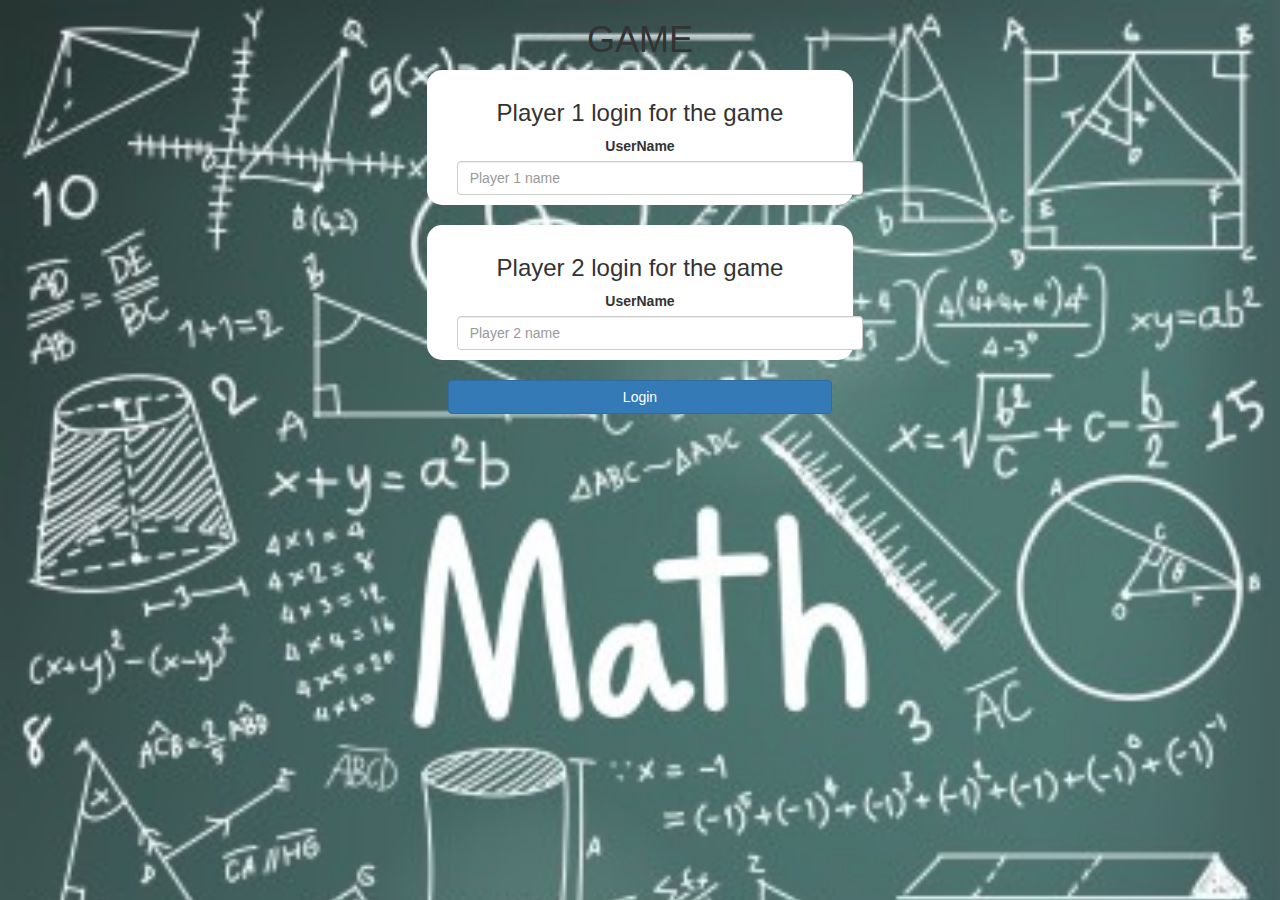
<file: index.html>
<!DOCTYPE html>
<html>
<head>
	<title>Math Quiz</title>

<meta name="viewport" content="width=device-width, initial-scale=1">
<link rel="stylesheet" href="https://maxcdn.bootstrapcdn.com/bootstrap/3.4.0/css/bootstrap.min.css">
<script src="https://ajax.googleapis.com/ajax/libs/jquery/3.4.1/jquery.min.js"></script>
<script src="https://maxcdn.bootstrapcdn.com/bootstrap/3.4.0/js/bootstrap.min.js"></script>

<link rel="stylesheet" type="text/css" href="game.css">

<script src="game_login.js"></script>
</head>
<body background="back.jpg">
 <center>
	 <h1>GAME</h1>
	 <div class="col-lg-4 col-sm-8 col-xs-11 login_div1">
		 <h3>Player 1 login for the game</h3>
		 <label>UserName</label>
		 <input type="text" id="player1_name" class="form-control" placeholder="Player 1 name">
		 <br>
	 </div>
	 <br>
	 <div class="col-lg-4 col-sm-8 col-xs-11 login_div2">
		<h3>Player 2 login for the game</h3>
		<label>UserName</label>
		<input type="text" id="player2_name" class="form-control" placeholder="Player 2 name">
		<br>
	</div>
	<br>
	<button style="width: 30%;" class="btn btn-primary" onclick="adduser();">Login</button>
 </center>
</body>
</html>
</file>
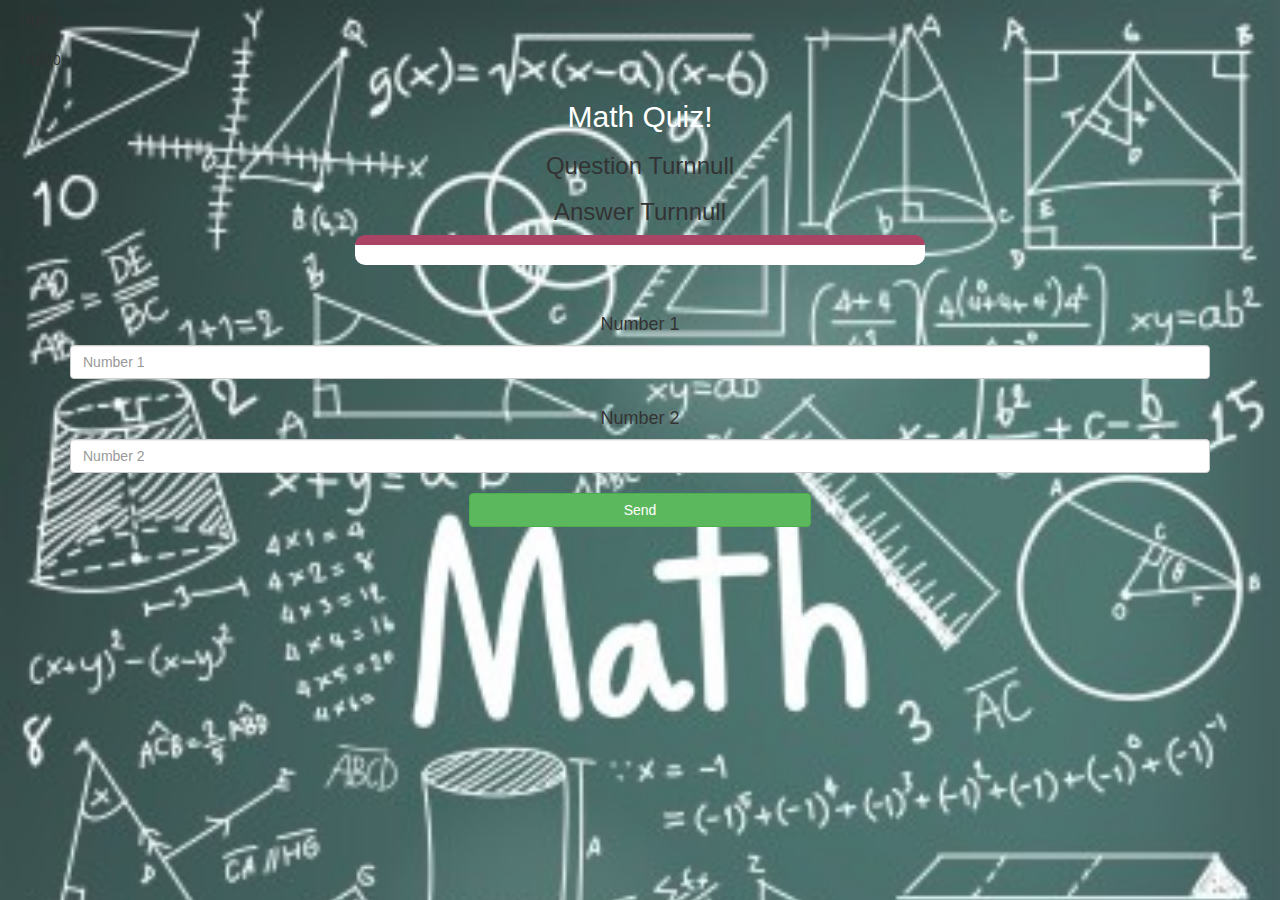
<file: game_page.html>
<!DOCTYPE html>
<html>
<head>
	<title>Math Quiz</title>

<meta name="viewport" content="width=device-width, initial-scale=1">
<link rel="stylesheet" href="https://maxcdn.bootstrapcdn.com/bootstrap/3.4.0/css/bootstrap.min.css">
<script src="https://ajax.googleapis.com/ajax/libs/jquery/3.4.1/jquery.min.js"></script>
<script src="https://maxcdn.bootstrapcdn.com/bootstrap/3.4.0/js/bootstrap.min.js"></script>

<link rel="stylesheet" type="text/css" href="game.css">
</head>
<body background="back.jpg">
	<h4 id="player1_name"></h4><span id="player1_score"></span>
	<br>
	<h4 id="player2_name"></h4><span id="player2_score"></span>
<div class="container">
	<center>
		<h2 style="color: white;">Math Quiz!</h2>
        <h3 id="player_question"></h3>
		<h3 id="player_answer"></h3>
        <div id="output" class="col-lg-6"></div>
		<br>
		<br>
        <h4>Number 1</h4>
		<input type="text" id="number1" class="form-control" placeholder="Number 1">
		<br>
        <h4>Number 2</h4>
		<input type="text" id="number2" class="form-control" placeholder="Number 2">
		<br>
        <button onclick="send" class="btn btn-success" style="width: 30%;">Send</button>
		<br>

	</center>
</div>

<script src="game_page.js"></script>
</body>
</html>
</file>
<file: game.css>
.login_div1 , .login_div2
	{
		background: white;
		padding: 10px;
		float: none;
		border-radius: 15px;
	}


#player1_name , #player2_name
{
	display: inline-block;
	margin-left: 20px;
}
#word
{
	width: 60%;
}
#word_display
{
	letter-spacing: 5px;
}
#output
{
background: white;
border-radius: 10px;
border-top: 10px solid #AA4465;
padding: 10px;
float: none;
text-align: left;
}

body
{
	background-size: cover;
}
</file>
